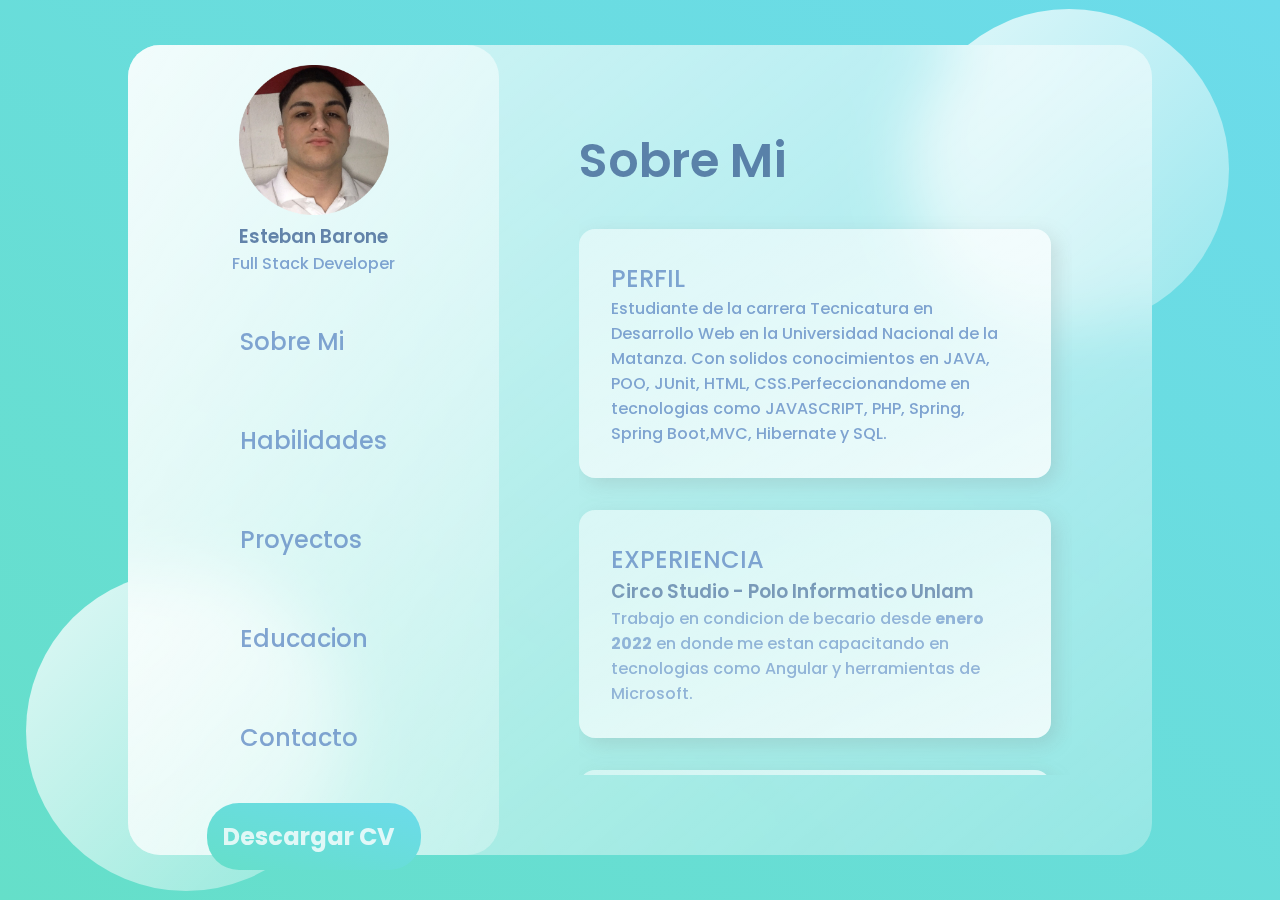
<file: index.html>
<!DOCTYPE html>
<html lang="en">

<head>
    <meta charset="UTF-8">
    <meta http-equiv="X-UA-Compatible" content="IE=edge">
    <meta name="viewport" content="width=device-width, initial-scale=1.0">
    <link rel="stylesheet" href="style.css">
    <link rel="stylesheet" href="https://pro.fontawesome.com/releases/v5.10.0/css/all.css" integrity="sha384-AYmEC3Yw5cVb3ZcuHtOA93w35dYTsvhLPVnYs9eStHfGJvOvKxVfELGroGkvsg+p" crossorigin="anonymous" />
    <link rel="stylesheet" href="https://cdnjs.cloudflare.com/ajax/libs/animate.css/4.1.1/animate.min.css" />
    <title>Portafolio Esteban</title>
</head>

<body>
    <main>
        <section class="vidrio animate__animated animate__backInDown">
            <div class="dashboard">
                <div class="user animate__animated animate__backInLeft">
                    <img src="images/yo-circulo.png" alt="" class="avatar">
                    <h3>Esteban Barone</h3>
                    <p>Full Stack Developer</p>
                </div>
                <div class="links">
                    <div class="link animate__animated animate__backInLeft" id="sobreMi">
                        <i class="fas fa-user"></i>
                        <h2>Sobre Mi</h2>
                    </div>

                    <div class="link animate__animated animate__backInLeft" id="habilidades">
                        <i class="fas fa-laptop-code"></i>
                        <h2>Habilidades</h2>
                    </div>

                    <div class="link animate__animated animate__backInLeft" id="proyectos">
                        <i class="fas fa-code"></i>
                        <h2>Proyectos</h2>
                    </div>


                    <div class="link animate__animated animate__backInLeft" id="educacion">
                        <i class="fas fa-graduation-cap"></i>
                        <h2>Educacion</h2>
                    </div>

                    <div class="link animate__animated animate__backInLeft" id="contacto">
                        <i class="far fa-envelope"></i>
                        <h2>Contacto</h2>
                    </div>

                </div>


                <div class="pro animate__animated animate__backInLeft">
                    <h2> Descargar CV </h2>
                    <i class="far fa-arrow-circle-down"></i>
                </div>
            </div>

            <div class="main-derecha">
                <div class="main-title animate__animated animate__backInDown">
                    <h1></h1>
                </div>
                <div class="cards-container">

                    <div class="cards">
                        <!-- <div class="card ">
                            <!-- <i class="fab fa-java"></i>
                            <div class="card-info">
                                <h2>Java</h2>
                                <p>POO - JUnit - Interfaces</p>
                            </div> -->
                    </div>
                </div>

            </div>

            </div>
        </section>
    </main>



    <div class="circulo1"></div>
    <div class="circulo2"></div>

    <script src="index.js"></script>
</body>

</html>
</file>
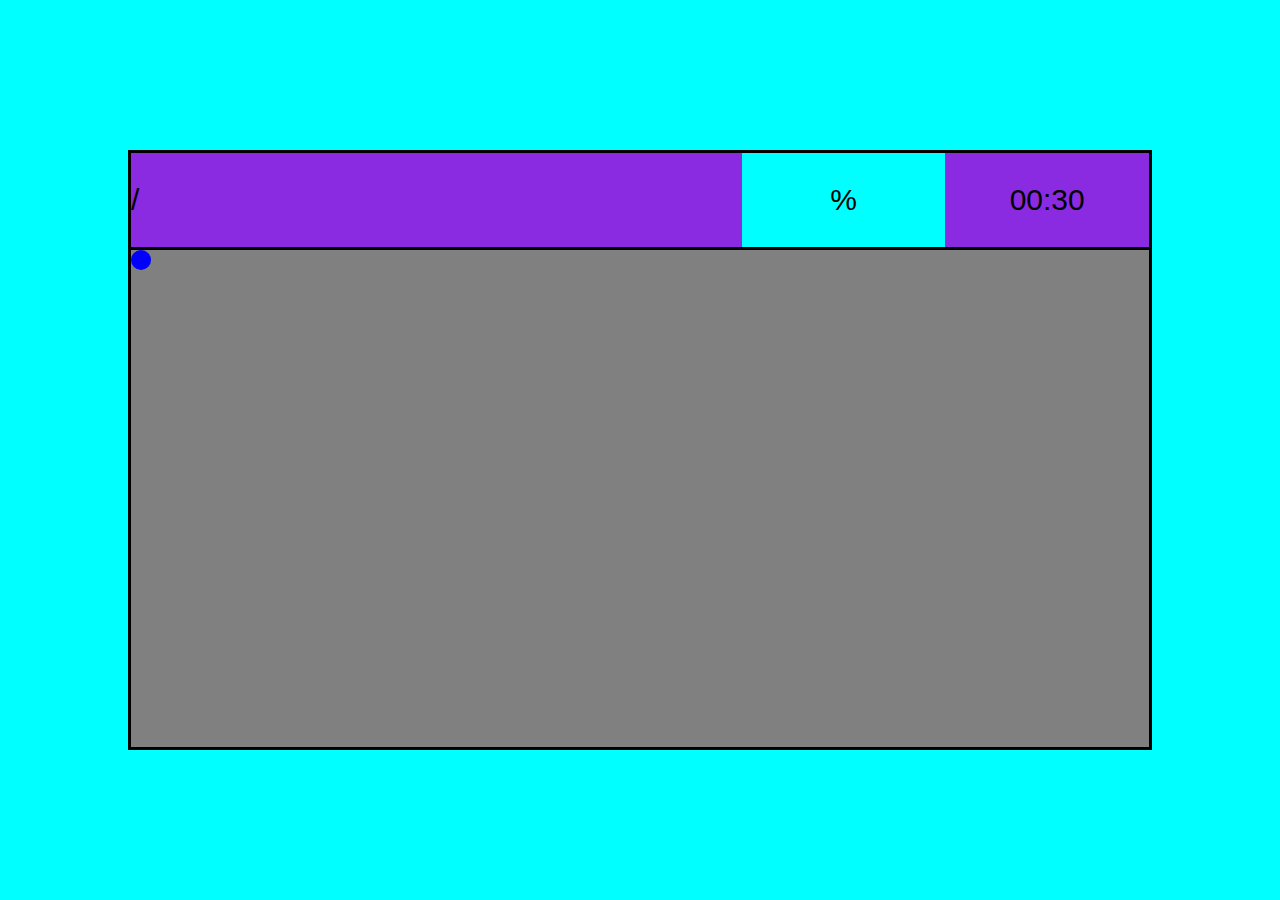
<file: AimTrainer-V1-main/AimTrainer-V1-main/AimTrainer V1/index.html>
<!DOCTYPE html>
<html lang="en">
<head>
    <meta charset="UTF-8">
    <meta name="viewport" content="width=device-width, initial-scale=1.0">
    <title>Aim Trainer</title>
    <link rel="stylesheet" href="style.css">
</head>
<body>
    <div class="conteiner">

        <div class="info">
            <div class="info-puntos"><span id="acertado"></span> / <span id="errados"></span></div>
            <div class="info-time"> % <span id="precision"></span></div>
            <div class="cronometro">00:<span id="cronometro-restrante">30</span></div>
        </div>

        <div class="table">
            <div class="puntero"></div>
        </div>
    </div>


    <div class="banner-container">
        <div class="banner-resultados">
            <div class="pres">Tuviste una precision del: <span id="banner-precision"></span></div>
            <div class="aciertos">Acertaste: <span id="banner-aciertos"></span>    De: <span id="banner-errados"></span></div>
            <button class="boton-reintentar">VOLVER A INTENTAR</button>
        </div>
    </div>
    
    <audio src="disparorecortado.wav" controls id="disparo-sonido"></audio>
      

    <script src="script.js"></script>
</body>
</html>
</file>
<file: style.css>
@import url('https://fonts.googleapis.com/css2?family=Poppins:wght@400;500;700&display=swap');
* {
    margin: 0;
    padding: 0;
    box-sizing: border-box;
    font-family: 'Poppins', sans-serif;
}

h1 {
    color: #426696;
    font-weight: 600;
    font-size: 3rem;
    opacity: 0.8;
}

i {
    color: #426696;
    font-weight: 600;
    font-size: 2rem;
}

h2,
p {
    color: #658ec6;
    font-weight: 500;
    opacity: 0.8;
}

h3 {
    color: #426696;
    font-weight: 600;
    opacity: 0.8;
}

main {
    min-height: 100vh;
    background: linear-gradient(to right top, #65dfc9, #6cdbeb);
    display: flex;
    align-items: center;
    justify-content: center;
}

.vidrio {
    background: white;
    background: linear-gradient(to right bottom, rgb(255, 255, 255, 0.7), rgb(255, 255, 255, 0.3));
    min-height: 90vh;
    max-height: 90vh;
    width: 80%;
    border-radius: 2rem;
    z-index: 3;
    backdrop-filter: blur(2rem);
}

.circulo1,
.circulo2 {
    background: white;
    background: linear-gradient(to right bottom, rgb(255, 255, 255, 0.8), rgb(255, 255, 255, 0.3));
    height: 20rem;
    width: 20rem;
    border-radius: 50%;
    position: absolute;
    z-index: 2;
}

.circulo1 {
    top: 1%;
    right: 4%;
}

.circulo2 {
    bottom: 1%;
    left: 2%;
}


/* _________________________________DASHBOARD_________________________________________________________________________________________________ */

.vidrio {
    display: flex;
}

.avatar {
    height: 150px;
    width: 150px;
}

.dashboard {
    flex: 1;
    display: flex;
    flex-direction: column;
    align-items: center;
    justify-content: space-evenly;
    text-align: center;
    background: linear-gradient(to right bottom, rgb(255, 255, 255, 0.7), rgb(255, 255, 255, 0.3));
    border-radius: 2rem;
    padding: 20px 0px;
}

.main-derecha {
    flex: 2;
}

.link {
    display: flex;
    margin: 2rem 0rem;
    padding: 1rem 5rem;
    align-items: center;
    transition: 2s;
}

.link:hover {
    background: linear-gradient(to right bottom, rgb(255, 255, 255, 0.8), rgb(255, 255, 255, 0.3));
    cursor: pointer;
}

.link h2 {
    padding: 0rem 2rem;
}

.pro {
    background: linear-gradient(to right top, #65dfc9, #6cdbeb);
    border-radius: 2rem;
    color: white;
    padding: 1rem;
    position: relative;
    display: flex;
    cursor: pointer;
}

.pro i {}

.pro h2 {
    color: white;
    font-weight: 700;
    margin-right: 10px;
}


/* HABILIDADES _______________________________________________________________________ */

.main-derecha {
    display: flex;
    margin: 5rem;
    flex-direction: column;
    justify-content: flex-start;
}

.cards-container {
    overflow-y: scroll;
}

.cards {
    height: auto;
}

.card {
    display: flex;
    background: linear-gradient(to left top, rgba(255, 255, 255, 0.8), rgba(255, 255, 255, 0.5));
    border-radius: 1rem;
    margin: 2rem 0rem;
    padding: 2rem;
    box-shadow: 6px 6px 20px rgba(122, 122, 122, 0.2);
    align-items: center;
    margin-right: 21px;
}

.card i {
    font-size: 50px;
    margin-right: 20px;
    height: 50px;
    width: 50px;
}

.card .card-info {
    display: flex;
    flex-direction: column;
    justify-content: space-between;
}


/* BARRA */

.cards-container::-webkit-scrollbar {
    width: 4px;
    height: 4px;
}

.cards-container::-webkit-scrollbar-thumb {
    background: linear-gradient(to left top, rgba(255, 255, 255, 0.8), rgba(255, 255, 255, 0.5));
    border-radius: 5px;
}


/* ANIMACIONES */

.link:hover {
    position: relative;
    bottom: 1.5%;
}
</file>
<file: AimTrainer-V1-main/AimTrainer-V1-main/AimTrainer V1/style.css>
*{
    padding: 0px;
    margin: 0px;
    box-sizing: border-box;
    font-family: sans-serif;
}

body{
    position: relative;
}

.conteiner{
    position: relative;
    min-height: 100vh;
    background-color: aqua;
    display: flex;
    flex-direction: column;
    justify-content: center;
    align-items: center;
}

.info{
    position: relative;
    width: 80%;
    height: 100px;
    border: solid black;
    display: grid;
    grid-template-columns: 60% 20% 20%;
}

.info-puntos{
    background-color: blueviolet;
    display: flex;
    font-size: 30px;
    align-items: center;
}

.info-time{
    font-size: 30px;
    display: flex;
    justify-content: center;
    align-items: center;
}

.cronometro{
    font-size: 30px;
    display: flex;
    justify-content: center;
    align-items: center;
    background-color: blueviolet;
}

.table{
    position: relative;
    width: 80%;
    height: 500px;
    background-color: grey;
    cursor: url(pngwing.com.png) 28 28, auto;
    border: black solid;
    border-top: none;
    
}

.puntero{
    position: absolute;
    height: 20px;
    width: 20px;
    border-radius: 50%;
    background-color: blue;  
}

.puntero:hover{
    background-color: brown;
}


/* BANNER FINAL */

.banner-container{
    min-height: 100vh;
    width: 100%;
    justify-content: center;
    align-items: center;
    position: absolute;
    top: 0;
    background: rgb(175, 175, 175,0.6);
    display: none; 
}


.banner-resultados{
    background-color: blueviolet;
    height: 300px;
    width: 500px;
    display: flex;
    justify-content: center;
    align-items: center;
    flex-direction: column;
    
}

.pres, .aciertos{
    text-transform: uppercase;
    margin-bottom: 20px;
}

.boton-reintentar{
    margin-top: 20px;
    padding: 20px;
    border: none;
    cursor: pointer;
}

.boton-reintentar:hover{
    background-color: rgb(247, 173, 247);
}

.pres span, .aciertos span{
    font-size: 25px;
}

#disparo-sonido{
    display: none;
}
</file>
